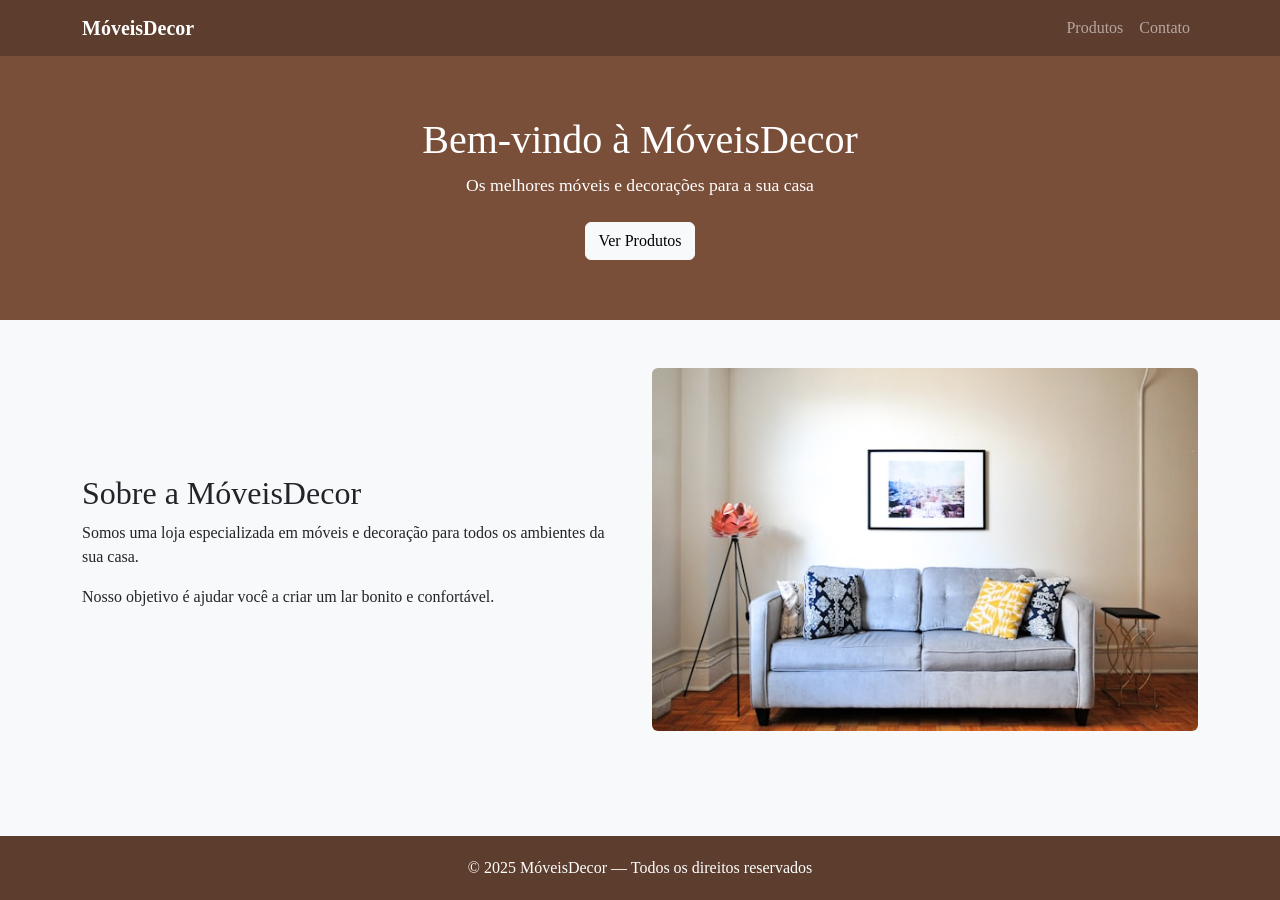
<file: pedro/index.html>
<!DOCTYPE html>
<html lang="pt-BR">
<head>
  <meta charset="UTF-8">
  <meta name="viewport" content="width=device-width, initial-scale=1.0">
  <title>MóveisDecor</title>

  <link href="https://cdn.jsdelivr.net/npm/bootstrap@5.3.3/dist/css/bootstrap.min.css" rel="stylesheet">
  <link rel="stylesheet" href="style.css">
</head>
<body>

  <nav class="navbar navbar-expand-lg navbar-dark">
    <div class="container">
      <a class="navbar-brand fw-bold" href="index.html">MóveisDecor</a>

      <button class="navbar-toggler" type="button" data-bs-toggle="collapse" data-bs-target="#menu">
        <span class="navbar-toggler-icon"></span>
      </button>

      <div class="collapse navbar-collapse" id="menu">
        <ul class="navbar-nav ms-auto">
          <li class="nav-item">
            <a class="nav-link" href="produtos.html">Produtos</a>
          </li>

          <li class="nav-item">
            <a class="nav-link" href="contato.html">Contato</a>
          </li>
        </ul>
      </div>
    </div>
  </nav>

  <div class="banner">
    <h1>Bem-vindo à MóveisDecor</h1>
    <p>Os melhores móveis e decorações para a sua casa</p>

    <a href="produtos.html" class="btn btn-light mt-2">
      Ver Produtos
    </a>
  </div>

  <div class="container my-5" id="sobre">
    <div class="row align-items-center">

      <div class="col-md-6">
        <h2>Sobre a MóveisDecor</h2>

        <p>
          Somos uma loja especializada em móveis e decoração
          para todos os ambientes da sua casa.
        </p>

        <p>
          Nosso objetivo é ajudar você a criar um lar bonito
          e confortável.
        </p>
      </div>

      <div class="col-md-6">
        <img
          src="imagens/home.jpg"
          class="img-fluid rounded"
          alt="Loja">
      </div>

    </div>
  </div>

  <footer>
    <p class="mb-0">
      © 2025 MóveisDecor — Todos os direitos reservados
    </p>
  </footer>

  <script src="https://cdn.jsdelivr.net/npm/bootstrap@5.3.3/dist/js/bootstrap.bundle.min.js"></script>

</body>
</html>
</file>
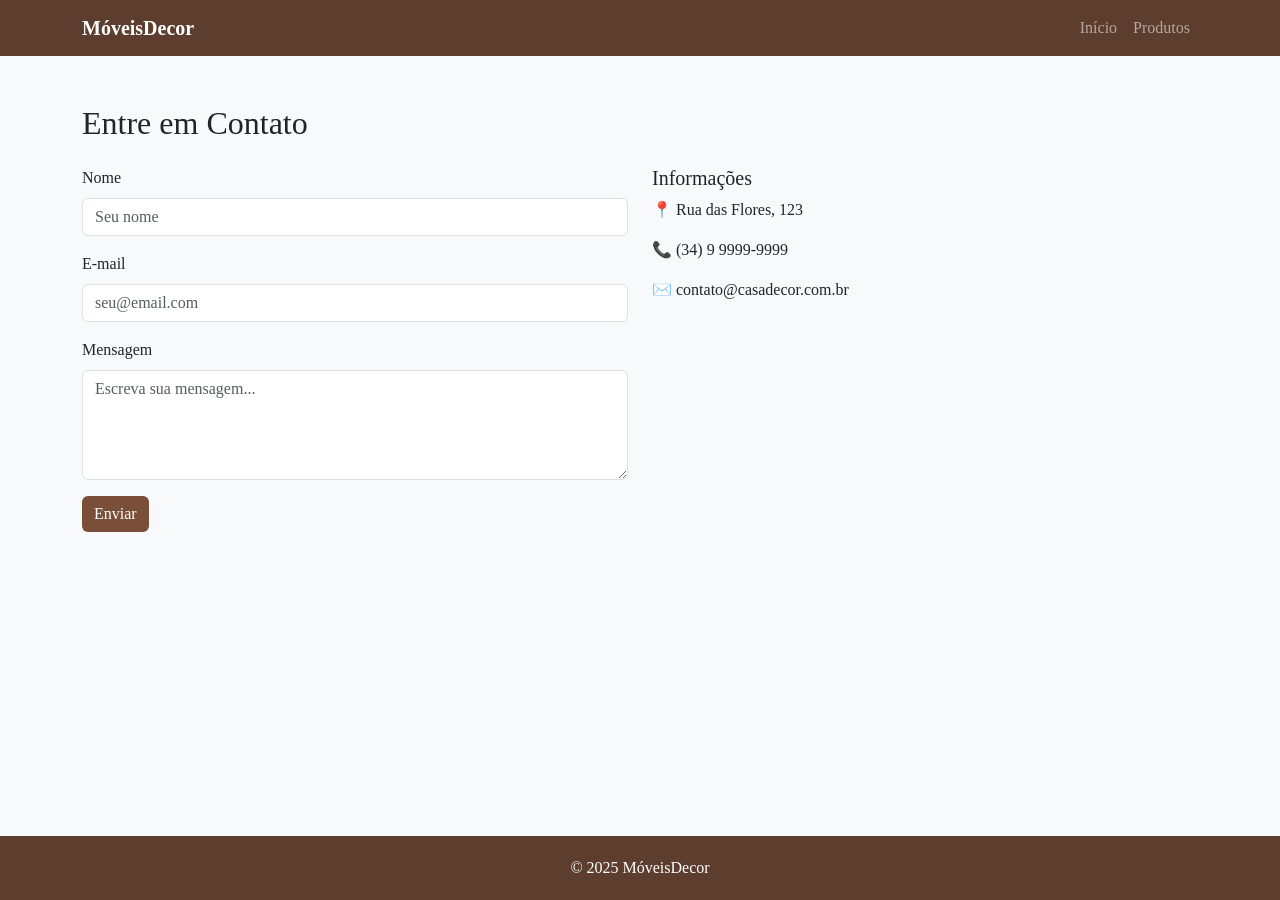
<file: pedro/contato.html>
<!DOCTYPE html>
<html lang="pt-BR">
<head>
  <meta charset="UTF-8">
  <meta name="viewport" content="width=device-width, initial-scale=1.0">

  <title>Contato</title>

  <link href="https://cdn.jsdelivr.net/npm/bootstrap@5.3.3/dist/css/bootstrap.min.css" rel="stylesheet">

  <link rel="stylesheet" href="style.css">
</head>
<body>

<nav class="navbar navbar-expand-lg navbar-dark">
  <div class="container">

    <a class="navbar-brand fw-bold" href="index.html">
      MóveisDecor
    </a>

    <div class="navbar-nav ms-auto">
      <a class="nav-link" href="index.html">Início</a>
      <a class="nav-link" href="produtos.html">Produtos</a>
    </div>

  </div>
</nav>

<main>
  <div class="container my-5">

    <h2 class="mb-4">Entre em Contato</h2>

    <div class="row">

      <div class="col-md-6">

        <div class="mb-3">
          <label class="form-label">Nome</label>

          <input
            type="text"
            class="form-control"
            placeholder="Seu nome">
        </div>

        <div class="mb-3">
          <label class="form-label">E-mail</label>

          <input
            type="email"
            class="form-control"
            placeholder="seu@email.com">
        </div>

        <div class="mb-3">
          <label class="form-label">Mensagem</label>

          <textarea
            class="form-control"
            rows="4"
            placeholder="Escreva sua mensagem..."></textarea>
        </div>

        <button class="btn btn-loja">
          Enviar
        </button>

      </div>

      <div class="col-md-6 mt-4 mt-md-0">

        <h5>Informações</h5>

        <p>📍 Rua das Flores, 123</p>
        <p>📞 (34) 9 9999-9999</p>
        <p>✉️ contato@casadecor.com.br</p>

      </div>

    </div>

  </div>
</main>

<footer>
  <p class="mb-0">
    © 2025 MóveisDecor
  </p>
</footer>

<script src="https://cdn.jsdelivr.net/npm/bootstrap@5.3.3/dist/js/bootstrap.bundle.min.js"></script>

</body>
</html>
</file>
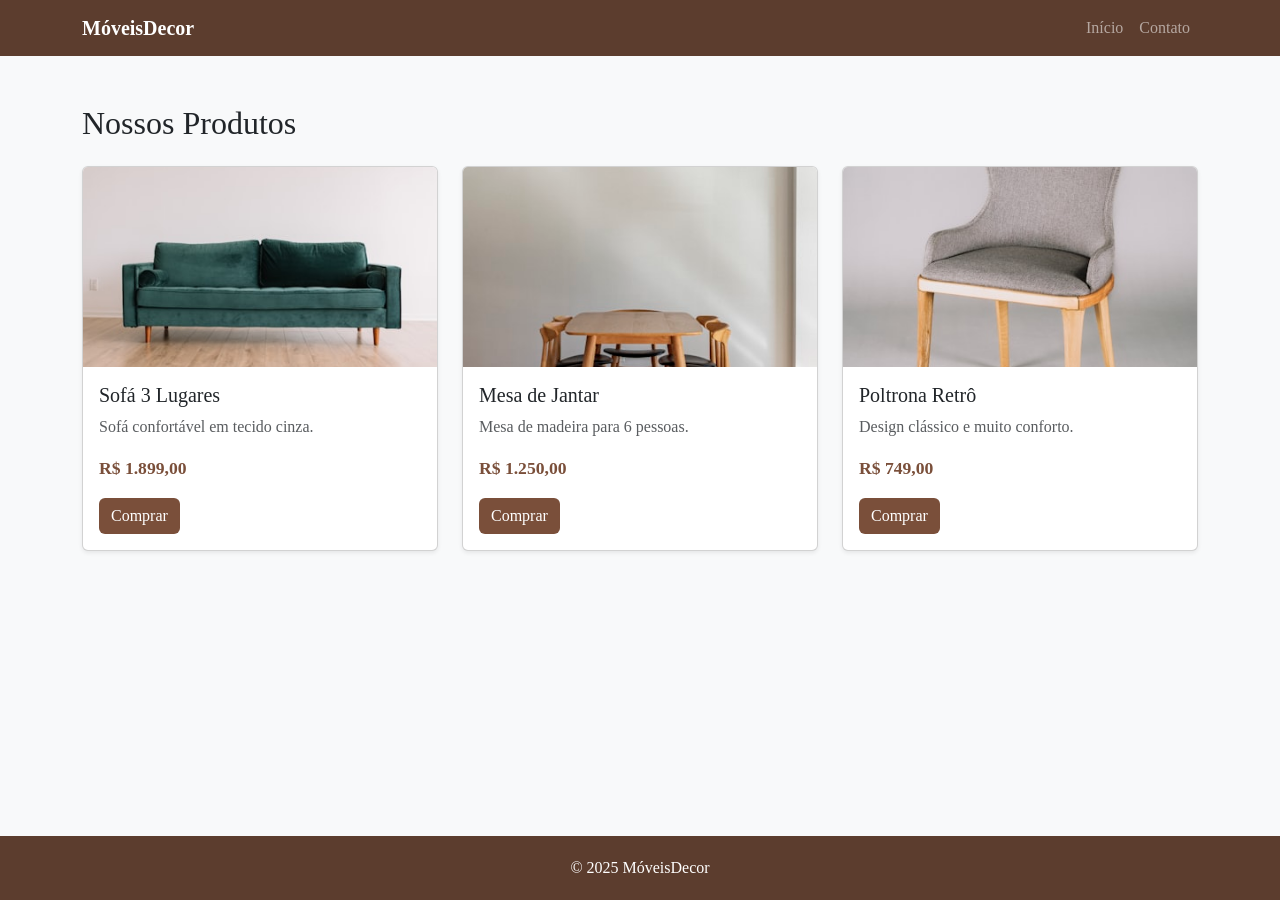
<file: pedro/produtos.html>
<!DOCTYPE html>
<html lang="pt-BR">
<head>
  <meta charset="UTF-8">
  <meta name="viewport" content="width=device-width, initial-scale=1.0">

  <title>Produtos</title>

  <link href="https://cdn.jsdelivr.net/npm/bootstrap@5.3.3/dist/css/bootstrap.min.css" rel="stylesheet">

  <link rel="stylesheet" href="style.css">
</head>
<body>

<nav class="navbar navbar-expand-lg navbar-dark">
  <div class="container">

    <a class="navbar-brand fw-bold" href="index.html">
      MóveisDecor
    </a>

    <div class="navbar-nav ms-auto">
      <a class="nav-link" href="index.html">Início</a>
      <a class="nav-link" href="contato.html">Contato</a>
    </div>

  </div>
</nav>

<div class="container my-5">

  <h2 class="mb-4">Nossos Produtos</h2>

  <div class="row g-4">

    <div class="col-md-4">
      <div class="card h-100 shadow-sm">

        <img
          src="imagens/sofa.jpg"
          class="card-img-top"
          alt="Sofá">

        <div class="card-body">

          <h5 class="card-title">Sofá 3 Lugares</h5>

          <p class="card-text text-muted">
            Sofá confortável em tecido cinza.
          </p>

          <p class="preco">R$ 1.899,00</p>

          <a href="#" class="btn btn-loja">
            Comprar
          </a>

        </div>
      </div>
    </div>

    <div class="col-md-4">
      <div class="card h-100 shadow-sm">

        <img
          src="imagens/mesa.jpg"
          class="card-img-top"
          alt="Mesa">

        <div class="card-body">

          <h5 class="card-title">Mesa de Jantar</h5>

          <p class="card-text text-muted">
            Mesa de madeira para 6 pessoas.
          </p>

          <p class="preco">R$ 1.250,00</p>

          <a href="#" class="btn btn-loja">
            Comprar
          </a>

        </div>
      </div>
    </div>

    <div class="col-md-4">
      <div class="card h-100 shadow-sm">

        <img
          src="imagens/poltrona.jpg"
          class="card-img-top"
          alt="Poltrona">

        <div class="card-body">

          <h5 class="card-title">Poltrona Retrô</h5>

          <p class="card-text text-muted">
            Design clássico e muito conforto.
          </p>

          <p class="preco">R$ 749,00</p>

          <a href="#" class="btn btn-loja">
            Comprar
          </a>

        </div>
      </div>
    </div>

  </div>
</div>

<footer>
  <p class="mb-0">
    © 2025 MóveisDecor
  </p>
</footer>

</body>
</html>
</file>
<file: pedro/style.css>
body {
  background-color: #f8f9fa;
  font-family: Georgia, serif;

  min-height: 100vh;
  display: flex;
  flex-direction: column;
}

.navbar {
  background-color: #5c3d2e;
}

.banner {
  background-color: #7a4f3a;
  color: white;
  padding: 60px 20px;
  text-align: center;
}

.banner h1 {
  font-size: 2.5rem;
}

.banner p {
  font-size: 1.1rem;
}

.card img {
  height: 200px;
  object-fit: cover;
}

.preco {
  color: #7a4f3a;
  font-weight: bold;
  font-size: 1.1rem;
}

.btn-loja {
  background-color: #7a4f3a;
  color: white;
  border: none;
}

.btn-loja:hover {
  background-color: #5c3d2e;
  color: white;
}

.form-control:focus {
  border-color: #7a4f3a;
  box-shadow: 0 0 0 0.2rem rgba(122, 79, 58, 0.25);
}

main {
  flex: 1;
}

footer {
  background-color: #5c3d2e;
  color: white;
  padding: 20px;
  text-align: center;
  margin-top: auto;
}
</file>
